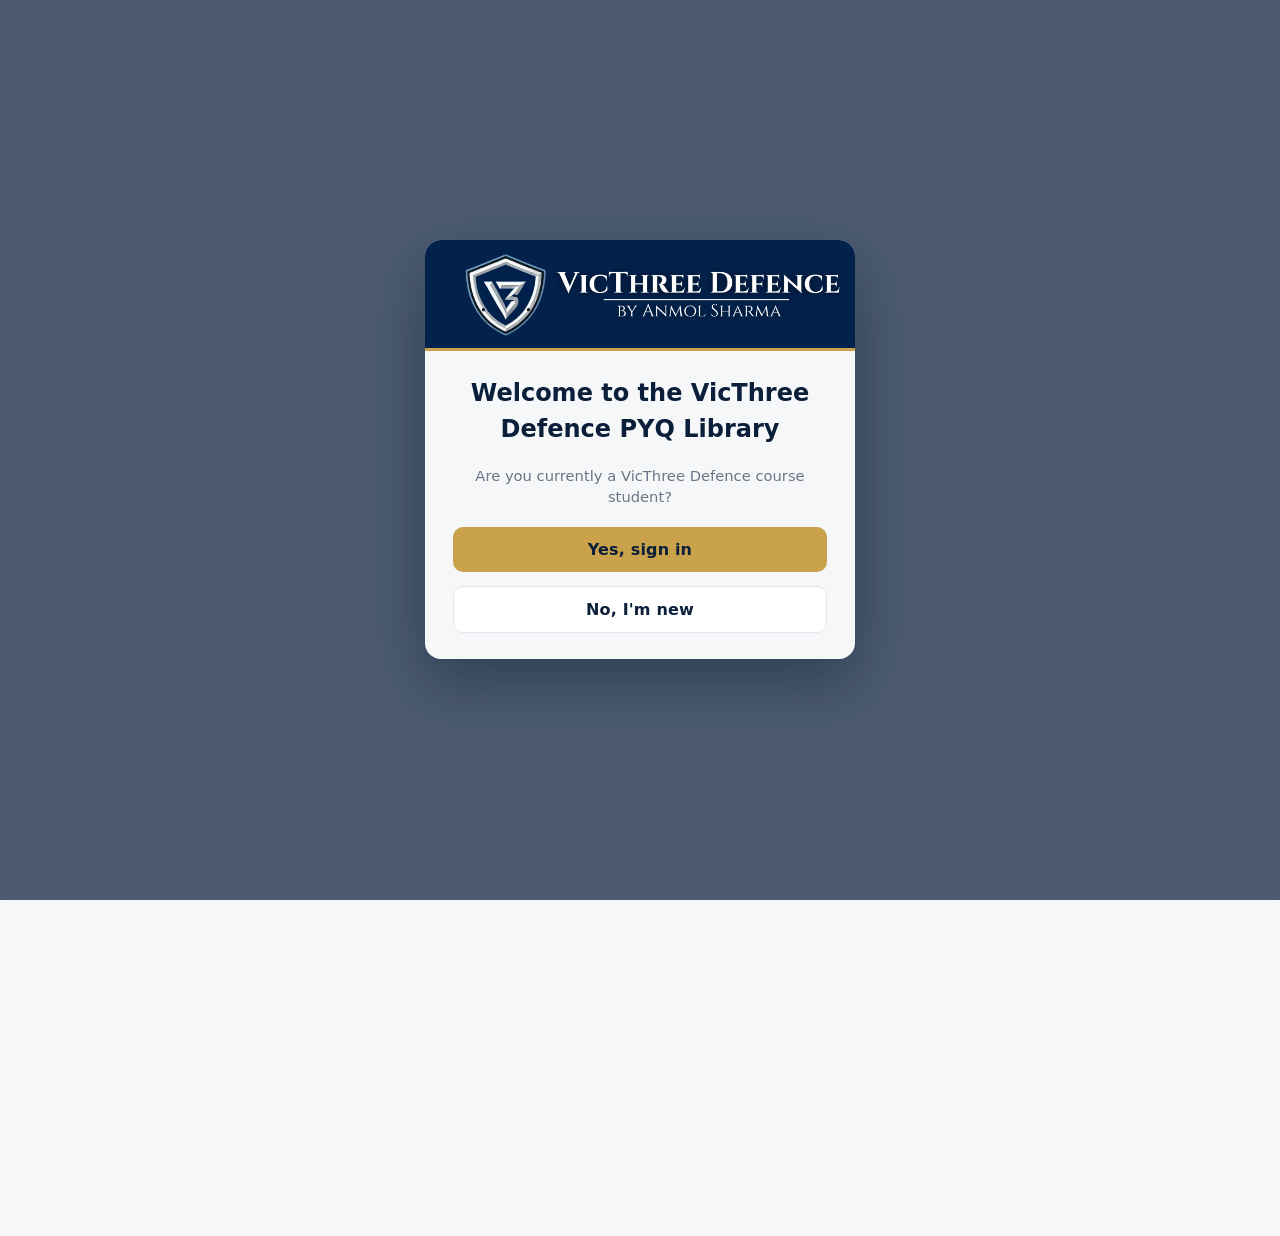
<file: docs/index.html>
<!DOCTYPE html>
<html lang="en">
<head>
<meta charset="utf-8">
<meta name="viewport" content="width=device-width, initial-scale=1">
<title>VicThree Defence — CDS PYQ Library</title>
<meta name="description" content="Browsable library of CDS Previous Year Questions, organised subject-wise and topic-wise. By Anmol Sharma.">
<link rel="stylesheet" href="css/styles.css?v=25">
<script src="js/config.js?v=25"></script>
<script src="js/auth.js?v=25"></script>
<link rel="manifest" href="manifest.webmanifest">
<meta name="theme-color" content="#0B1F3A">
<link rel="apple-touch-icon" href="assets/icon-180.png?v=25">
<link rel="icon" type="image/png" sizes="192x192" href="assets/icon-192.png?v=25">
</head>
<body>
<header class="header">
  <div class="banner-wrap"><img id="banner" class="banner" alt="VicThree Defence"></div>
  <div class="brand">
    <div class="v3"><span class="badge">V3</span>
      <div><h1>VicThree Defence</h1><div class="by">by Anmol Sharma</div></div>
    </div>
    <div class="sub">CDS Previous Year Questions</div>
  </div>
</header>

<main class="wrap">
  <section class="cta">
    <span class="cta-text">Serious about CDS? Train with Anmol Sharma, <br class="m-br">All India Rank 32, UPSC CDS. Join the journey:</span>
    <nav class="cta-social">
      <a href="https://youtube.com/@victhreedefence" target="_blank" rel="noopener" aria-label="YouTube"><svg viewBox="0 0 24 24" width="27" height="27" fill="currentColor"><path d="M23 7.5a3 3 0 0 0-2.1-2.1C19 4.9 12 4.9 12 4.9s-7 0-8.9.5A3 3 0 0 0 1 7.5 31 31 0 0 0 .5 12 31 31 0 0 0 1 16.5a3 3 0 0 0 2.1 2.1c1.9.5 8.9.5 8.9.5s7 0 8.9-.5A3 3 0 0 0 23 16.5 31 31 0 0 0 23.5 12 31 31 0 0 0 23 7.5zM9.8 15.3V8.7l5.7 3.3-5.7 3.3z"/></svg></a>
      <a href="https://www.instagram.com/victhreedefence" target="_blank" rel="noopener" aria-label="Instagram"><svg viewBox="0 0 24 24" width="27" height="27" fill="none" stroke="currentColor" stroke-width="2"><rect x="3" y="3" width="18" height="18" rx="5"/><circle cx="12" cy="12" r="4"/><circle cx="17.5" cy="6.5" r="1.3" fill="currentColor" stroke="none"/></svg></a>
      <a href="https://t.me/anmolxsharma" target="_blank" rel="noopener" aria-label="Telegram"><svg viewBox="0 0 24 24" width="27" height="27" fill="currentColor"><path d="M9.8 16.2l-.35 3.9c.5 0 .72-.22.98-.48l2.36-2.26 4.9 3.58c.9.5 1.54.24 1.78-.83l3.23-15.13c.32-1.34-.48-1.86-1.35-1.54L1.15 9.3C-.16 9.82-.14 10.56.93 10.9l5.02 1.56L17.9 5.1c.55-.36 1.05-.16.64.2L9.8 16.2z"/></svg></a>
    </nav>
  </section>
  <div id="hub"><div class="loading">Loading…</div></div>
</main>

<footer>
  <p class="join-label">Join the Journey</p>
  <nav class="foot-social">
    <a href="https://youtube.com/@victhreedefence" target="_blank" rel="noopener" aria-label="YouTube"><svg viewBox="0 0 24 24" width="26" height="26" fill="currentColor"><path d="M23 7.5a3 3 0 0 0-2.1-2.1C19 4.9 12 4.9 12 4.9s-7 0-8.9.5A3 3 0 0 0 1 7.5 31 31 0 0 0 .5 12 31 31 0 0 0 1 16.5a3 3 0 0 0 2.1 2.1c1.9.5 8.9.5 8.9.5s7 0 8.9-.5A3 3 0 0 0 23 16.5 31 31 0 0 0 23.5 12 31 31 0 0 0 23 7.5zM9.8 15.3V8.7l5.7 3.3-5.7 3.3z"/></svg></a>
    <a href="https://www.instagram.com/victhreedefence" target="_blank" rel="noopener" aria-label="Instagram"><svg viewBox="0 0 24 24" width="26" height="26" fill="none" stroke="currentColor" stroke-width="2"><rect x="3" y="3" width="18" height="18" rx="5"/><circle cx="12" cy="12" r="4"/><circle cx="17.5" cy="6.5" r="1.3" fill="currentColor" stroke="none"/></svg></a>
    <a href="https://t.me/anmolxsharma" target="_blank" rel="noopener" aria-label="Telegram"><svg viewBox="0 0 24 24" width="26" height="26" fill="currentColor"><path d="M9.8 16.2l-.35 3.9c.5 0 .72-.22.98-.48l2.36-2.26 4.9 3.58c.9.5 1.54.24 1.78-.83l3.23-15.13c.32-1.34-.48-1.86-1.35-1.54L1.15 9.3C-.16 9.82-.14 10.56.93 10.9l5.02 1.56L17.9 5.1c.55-.36 1.05-.16.64.2L9.8 16.2z"/></svg></a>
  </nav>
  <span class="gold">VicThree Defence</span> by Anmol Sharma · CDS PYQ Library ·
  Answers are previous-year public knowledge, graded in your browser.
</footer>

<script src="js/data.js?v=25"></script>
<script src="js/home.js?v=25"></script>
</body>
</html>
</file>
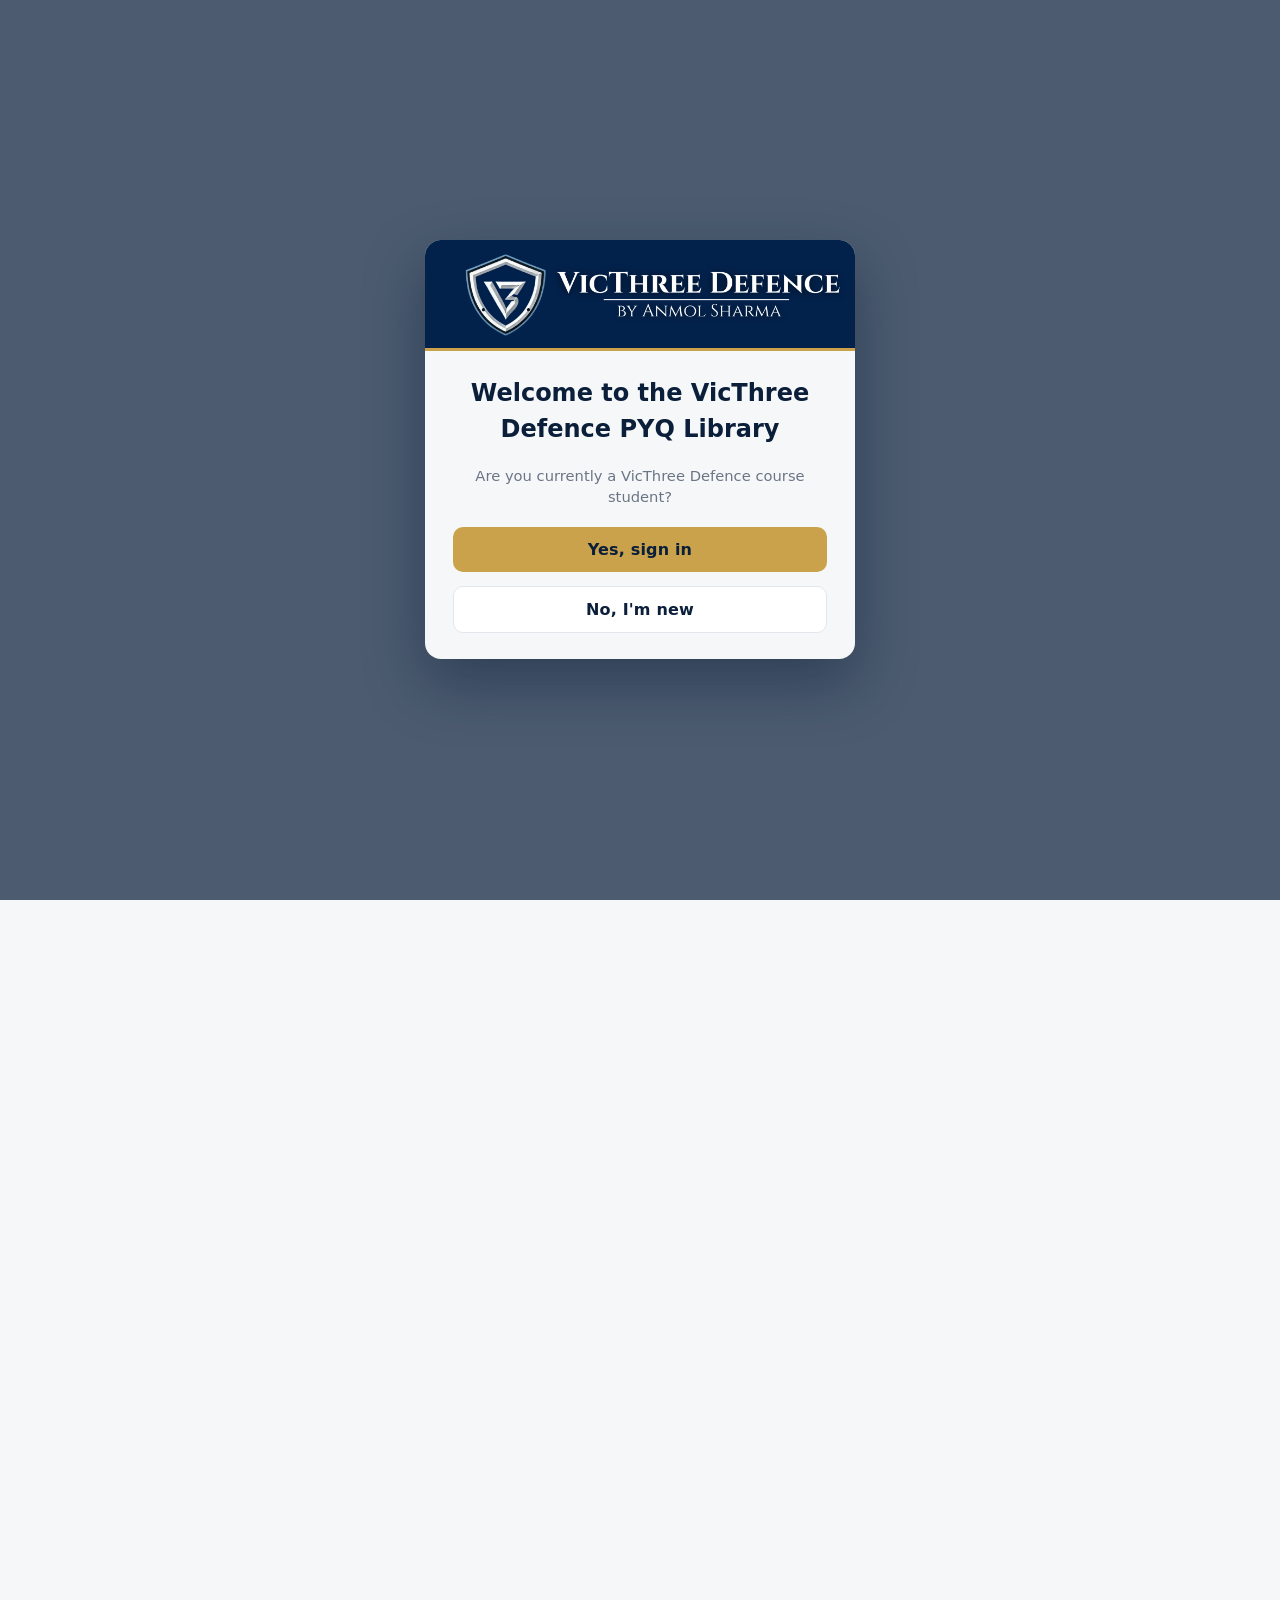
<file: docs/browse.html>
<!DOCTYPE html>
<html lang="en">
<head>
<meta charset="utf-8">
<meta name="viewport" content="width=device-width, initial-scale=1">
<title>Browse — VicThree Defence CDS PYQ Library</title>
<meta name="description" content="Browse CDS Previous Year Questions by topic, subtopic and year. By Anmol Sharma.">
<link rel="stylesheet" href="css/styles.css?v=25">
<script src="js/config.js?v=25"></script>
<script src="js/auth.js?v=25"></script>
<link rel="manifest" href="manifest.webmanifest">
<meta name="theme-color" content="#0B1F3A">
<link rel="apple-touch-icon" href="assets/icon-180.png?v=25">
<link rel="icon" type="image/png" sizes="192x192" href="assets/icon-192.png?v=25">
</head>
<body>
<header class="header">
  <div class="banner-wrap"><img id="banner" class="banner" alt="VicThree Defence"></div>
  <div class="brand">
    <div class="v3"><span class="badge">V3</span>
      <div><h1>VicThree Defence</h1><div class="by">by Anmol Sharma</div></div>
    </div>
    <div class="sub">CDS Previous Year Questions</div>
  </div>
</header>

<main class="wrap">
  <section class="cta">
    <span class="cta-text">Serious about CDS? Train with Anmol Sharma, <br class="m-br">All India Rank 32, UPSC CDS. Join the journey:</span>
    <nav class="cta-social">
      <a href="https://youtube.com/@victhreedefence" target="_blank" rel="noopener" aria-label="YouTube"><svg viewBox="0 0 24 24" width="27" height="27" fill="currentColor"><path d="M23 7.5a3 3 0 0 0-2.1-2.1C19 4.9 12 4.9 12 4.9s-7 0-8.9.5A3 3 0 0 0 1 7.5 31 31 0 0 0 .5 12 31 31 0 0 0 1 16.5a3 3 0 0 0 2.1 2.1c1.9.5 8.9.5 8.9.5s7 0 8.9-.5A3 3 0 0 0 23 16.5 31 31 0 0 0 23.5 12 31 31 0 0 0 23 7.5zM9.8 15.3V8.7l5.7 3.3-5.7 3.3z"/></svg></a>
      <a href="https://www.instagram.com/victhreedefence" target="_blank" rel="noopener" aria-label="Instagram"><svg viewBox="0 0 24 24" width="27" height="27" fill="none" stroke="currentColor" stroke-width="2"><rect x="3" y="3" width="18" height="18" rx="5"/><circle cx="12" cy="12" r="4"/><circle cx="17.5" cy="6.5" r="1.3" fill="currentColor" stroke="none"/></svg></a>
      <a href="https://t.me/anmolxsharma" target="_blank" rel="noopener" aria-label="Telegram"><svg viewBox="0 0 24 24" width="27" height="27" fill="currentColor"><path d="M9.8 16.2l-.35 3.9c.5 0 .72-.22.98-.48l2.36-2.26 4.9 3.58c.9.5 1.54.24 1.78-.83l3.23-15.13c.32-1.34-.48-1.86-1.35-1.54L1.15 9.3C-.16 9.82-.14 10.56.93 10.9l5.02 1.56L17.9 5.1c.55-.36 1.05-.16.64.2L9.8 16.2z"/></svg></a>
    </nav>
  </section>
  <div class="subjecthead" id="subjecthead"></div>

  <section class="filters" aria-label="Filters">
    <div class="row cols">
      <div class="field" id="field-subject">
        <label for="f-subject">Subject</label>
        <select id="f-subject"></select>
      </div>
      <div class="field">
        <label for="f-topic">Topic</label>
        <select id="f-topic"></select>
      </div>
      <div class="field">
        <label for="f-subtopic">Subtopic</label>
        <select id="f-subtopic"></select>
      </div>
      <div class="field">
        <label for="f-paper">Year / Paper</label>
        <select id="f-paper"></select>
      </div>
      <div class="field">
        <label for="f-sort">Sort</label>
        <select id="f-sort">
          <option value="year-desc">Year — newest first</option>
          <option value="year-asc">Year — oldest first</option>
          <option value="topic">Topic (A–Z)</option>
        </select>
      </div>
    </div>
    <div class="field">
      <label for="f-search">Search question text</label>
      <input id="f-search" type="search" placeholder="e.g. monsoon, Mauryan, Gulf Stream…">
    </div>
    <div class="actions">
      <span class="result-count" id="rcount"></span>
      <label class="bm-filter"><input type="checkbox" id="f-bookmarked"> ★ Bookmarked only</label>
      <button class="btn ghost" id="f-reset">Reset filters</button>
    </div>
  </section>

  <div id="results"><div class="loading">Loading questions…</div></div>
</main>

<footer>
  <p class="join-label">Join the Journey</p>
  <nav class="foot-social">
    <a href="https://youtube.com/@victhreedefence" target="_blank" rel="noopener" aria-label="YouTube"><svg viewBox="0 0 24 24" width="26" height="26" fill="currentColor"><path d="M23 7.5a3 3 0 0 0-2.1-2.1C19 4.9 12 4.9 12 4.9s-7 0-8.9.5A3 3 0 0 0 1 7.5 31 31 0 0 0 .5 12 31 31 0 0 0 1 16.5a3 3 0 0 0 2.1 2.1c1.9.5 8.9.5 8.9.5s7 0 8.9-.5A3 3 0 0 0 23 16.5 31 31 0 0 0 23.5 12 31 31 0 0 0 23 7.5zM9.8 15.3V8.7l5.7 3.3-5.7 3.3z"/></svg></a>
    <a href="https://www.instagram.com/victhreedefence" target="_blank" rel="noopener" aria-label="Instagram"><svg viewBox="0 0 24 24" width="26" height="26" fill="none" stroke="currentColor" stroke-width="2"><rect x="3" y="3" width="18" height="18" rx="5"/><circle cx="12" cy="12" r="4"/><circle cx="17.5" cy="6.5" r="1.3" fill="currentColor" stroke="none"/></svg></a>
    <a href="https://t.me/anmolxsharma" target="_blank" rel="noopener" aria-label="Telegram"><svg viewBox="0 0 24 24" width="26" height="26" fill="currentColor"><path d="M9.8 16.2l-.35 3.9c.5 0 .72-.22.98-.48l2.36-2.26 4.9 3.58c.9.5 1.54.24 1.78-.83l3.23-15.13c.32-1.34-.48-1.86-1.35-1.54L1.15 9.3C-.16 9.82-.14 10.56.93 10.9l5.02 1.56L17.9 5.1c.55-.36 1.05-.16.64.2L9.8 16.2z"/></svg></a>
  </nav>
  <span class="gold">VicThree Defence</span> by Anmol Sharma · CDS PYQ Library ·
  Answers are previous-year public knowledge, graded in your browser.
</footer>

<script src="js/data.js?v=25"></script>
<script src="js/browse.js?v=25"></script>
</body>
</html>
</file>
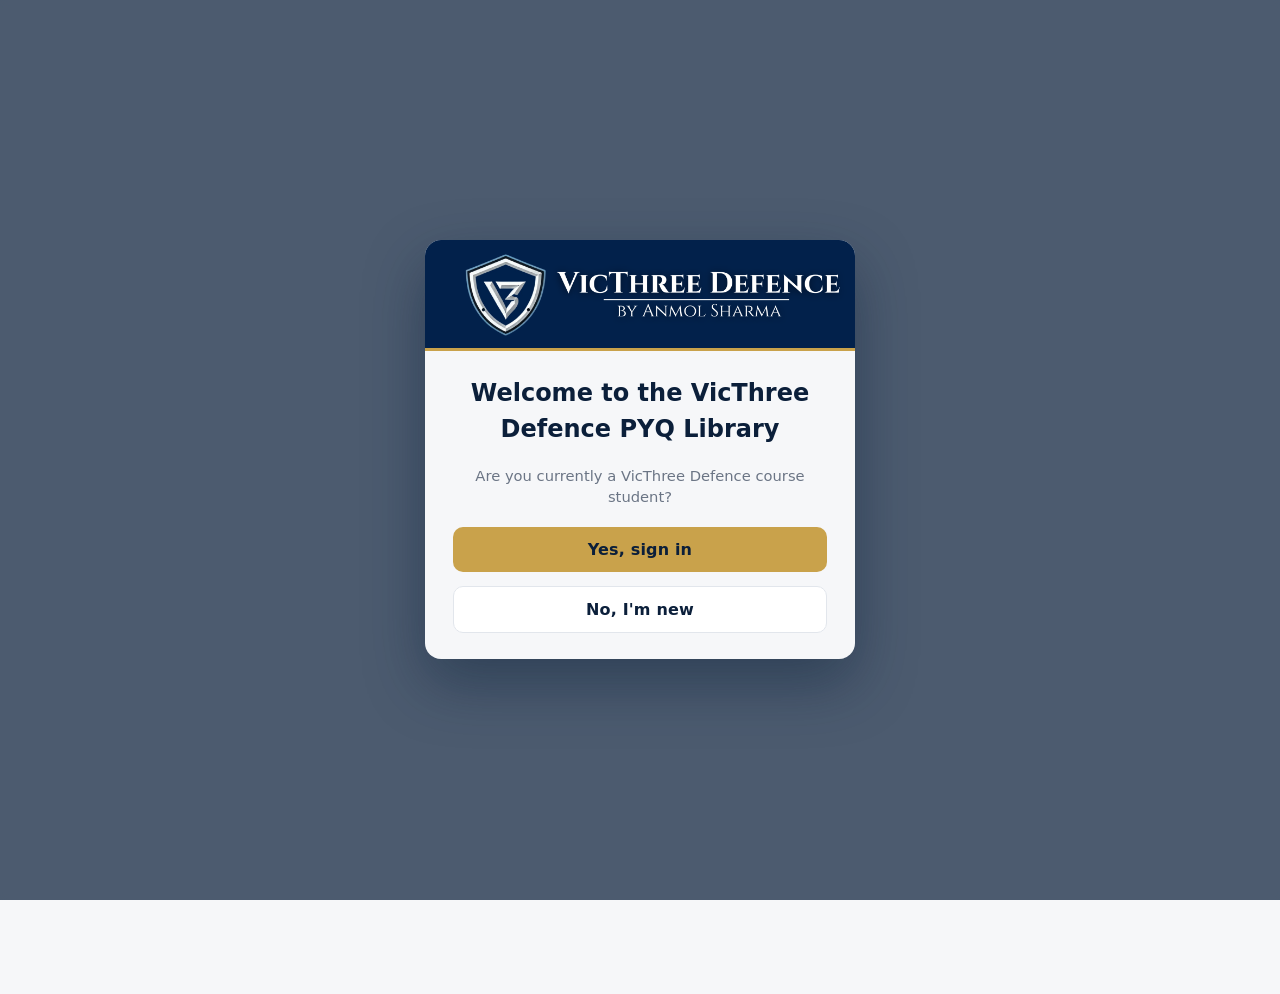
<file: docs/quiz.html>
<!DOCTYPE html>
<html lang="en">
<head>
<meta charset="utf-8">
<meta name="viewport" content="width=device-width, initial-scale=1">
<title>Random 50 Quiz — VicThree Defence CDS PYQ</title>
<meta name="description" content="A random 50-question CDS practice quiz drawn from the entire PYQ pool. By Anmol Sharma.">
<link rel="stylesheet" href="css/styles.css?v=25">
<script src="js/config.js?v=25"></script>
<script src="js/auth.js?v=25"></script>
<link rel="manifest" href="manifest.webmanifest">
<meta name="theme-color" content="#0B1F3A">
<link rel="apple-touch-icon" href="assets/icon-180.png?v=25">
<link rel="icon" type="image/png" sizes="192x192" href="assets/icon-192.png?v=25">
</head>
<body>
<header class="header">
  <div class="banner-wrap"><img id="banner" class="banner" alt="VicThree Defence"></div>
  <div class="brand">
    <div class="v3"><span class="badge">V3</span>
      <div><h1>VicThree Defence</h1><div class="by">by Anmol Sharma</div></div>
    </div>
    <div class="sub">CDS Previous Year Questions</div>
  </div>
</header>

<main class="wrap">
  <section class="cta">
    <span class="cta-text">Serious about CDS? Train with Anmol Sharma, <br class="m-br">All India Rank 32, UPSC CDS. Join the journey:</span>
    <nav class="cta-social">
      <a href="https://youtube.com/@victhreedefence" target="_blank" rel="noopener" aria-label="YouTube"><svg viewBox="0 0 24 24" width="27" height="27" fill="currentColor"><path d="M23 7.5a3 3 0 0 0-2.1-2.1C19 4.9 12 4.9 12 4.9s-7 0-8.9.5A3 3 0 0 0 1 7.5 31 31 0 0 0 .5 12 31 31 0 0 0 1 16.5a3 3 0 0 0 2.1 2.1c1.9.5 8.9.5 8.9.5s7 0 8.9-.5A3 3 0 0 0 23 16.5 31 31 0 0 0 23.5 12 31 31 0 0 0 23 7.5zM9.8 15.3V8.7l5.7 3.3-5.7 3.3z"/></svg></a>
      <a href="https://www.instagram.com/victhreedefence" target="_blank" rel="noopener" aria-label="Instagram"><svg viewBox="0 0 24 24" width="27" height="27" fill="none" stroke="currentColor" stroke-width="2"><rect x="3" y="3" width="18" height="18" rx="5"/><circle cx="12" cy="12" r="4"/><circle cx="17.5" cy="6.5" r="1.3" fill="currentColor" stroke="none"/></svg></a>
      <a href="https://t.me/anmolxsharma" target="_blank" rel="noopener" aria-label="Telegram"><svg viewBox="0 0 24 24" width="27" height="27" fill="currentColor"><path d="M9.8 16.2l-.35 3.9c.5 0 .72-.22.98-.48l2.36-2.26 4.9 3.58c.9.5 1.54.24 1.78-.83l3.23-15.13c.32-1.34-.48-1.86-1.35-1.54L1.15 9.3C-.16 9.82-.14 10.56.93 10.9l5.02 1.56L17.9 5.1c.55-.36 1.05-.16.64.2L9.8 16.2z"/></svg></a>
    </nav>
  </section>
  <div id="quiz"><div class="loading">Loading question pool…</div></div>
</main>

<footer>
  <p class="join-label">Join the Journey</p>
  <nav class="foot-social">
    <a href="https://youtube.com/@victhreedefence" target="_blank" rel="noopener" aria-label="YouTube"><svg viewBox="0 0 24 24" width="26" height="26" fill="currentColor"><path d="M23 7.5a3 3 0 0 0-2.1-2.1C19 4.9 12 4.9 12 4.9s-7 0-8.9.5A3 3 0 0 0 1 7.5 31 31 0 0 0 .5 12 31 31 0 0 0 1 16.5a3 3 0 0 0 2.1 2.1c1.9.5 8.9.5 8.9.5s7 0 8.9-.5A3 3 0 0 0 23 16.5 31 31 0 0 0 23.5 12 31 31 0 0 0 23 7.5zM9.8 15.3V8.7l5.7 3.3-5.7 3.3z"/></svg></a>
    <a href="https://www.instagram.com/victhreedefence" target="_blank" rel="noopener" aria-label="Instagram"><svg viewBox="0 0 24 24" width="26" height="26" fill="none" stroke="currentColor" stroke-width="2"><rect x="3" y="3" width="18" height="18" rx="5"/><circle cx="12" cy="12" r="4"/><circle cx="17.5" cy="6.5" r="1.3" fill="currentColor" stroke="none"/></svg></a>
    <a href="https://t.me/anmolxsharma" target="_blank" rel="noopener" aria-label="Telegram"><svg viewBox="0 0 24 24" width="26" height="26" fill="currentColor"><path d="M9.8 16.2l-.35 3.9c.5 0 .72-.22.98-.48l2.36-2.26 4.9 3.58c.9.5 1.54.24 1.78-.83l3.23-15.13c.32-1.34-.48-1.86-1.35-1.54L1.15 9.3C-.16 9.82-.14 10.56.93 10.9l5.02 1.56L17.9 5.1c.55-.36 1.05-.16.64.2L9.8 16.2z"/></svg></a>
  </nav>
  <span class="gold">VicThree Defence</span> by Anmol Sharma · CDS PYQ Library ·
  Untimed practice — relax and learn.
</footer>

<script src="js/data.js?v=25"></script>
<script src="js/quiz.js?v=25"></script>
</body>
</html>
</file>
<file: docs/css/styles.css>
/* VicThree Defence — PYQ Library. Navy #0B1F3A / Gold #C9A24B. Mobile-first. */
:root{
  --navy:#0B1F3A; --navy-2:#11294b; --navy-3:#17345e;
  --gold:#C9A24B; --gold-soft:#e3c987; --gold-dim:#9c7d39;
  --ink:#1b2430; --paper:#f6f7f9; --card:#ffffff; --line:#e2e6ec;
  --muted:#6b7585; --good:#1f8b4c; --good-bg:#e8f6ee; --bad:#c0392b; --bad-bg:#fcebe9;
  --shadow:0 1px 3px rgba(11,31,58,.08),0 4px 16px rgba(11,31,58,.06);
  --radius:14px;
}
*{box-sizing:border-box}
html{-webkit-text-size-adjust:100%}
body{
  margin:0;font-family:'Segoe UI',system-ui,-apple-system,Roboto,Arial,sans-serif;
  color:var(--ink);background:var(--paper);line-height:1.5;font-size:16px;
}
a{color:var(--navy-3)}
img{max-width:100%;display:block}

/* ---------- Header / banner ---------- */
.header{background:linear-gradient(135deg,var(--navy),var(--navy-3));color:#fff;border-bottom:3px solid var(--gold)}
.banner-wrap{max-width:980px;margin:0 auto}
.banner{width:100%;max-height:260px;object-fit:cover;display:none}
.banner.show{display:block}
.brand{padding:18px 16px 14px;text-align:center}
.brand .v3{display:inline-flex;align-items:center;gap:10px;justify-content:center}
.brand .badge{
  width:38px;height:38px;border-radius:9px;border:2px solid var(--gold);
  display:flex;align-items:center;justify-content:center;font-weight:800;color:var(--gold);
  font-size:15px;letter-spacing:.5px;background:rgba(201,162,75,.08)
}
.brand h1{margin:0;font-size:20px;letter-spacing:.3px}
.brand .by{color:var(--gold-soft);font-size:13px;margin-top:2px;font-weight:600}
.brand .sub{
  color:#fff;font-family:Georgia,'Times New Roman',serif;font-weight:700;
  text-transform:uppercase;letter-spacing:1px;line-height:1.15;
  font-size:clamp(26px,7.5vw,44px);margin-top:10px
}
/* when the banner image is present it already carries the logo + name — hide the duplicate text block */
.header.has-banner .brand{padding:8px 16px 10px}
.header.has-banner .brand .v3{display:none}

/* ---------- Nav ---------- */
.nav{display:flex;gap:8px;justify-content:center;padding:0 12px 14px;flex-wrap:wrap}
.nav a{
  text-decoration:none;color:#dfe7f2;font-weight:600;font-size:14px;
  padding:8px 16px;border-radius:999px;border:1px solid rgba(255,255,255,.18)
}
.nav a.active{background:var(--gold);color:var(--navy);border-color:var(--gold)}

/* ---------- Layout ---------- */
.wrap{max-width:980px;margin:0 auto;padding:14px 12px 60px}
.stats{
  text-align:center;color:var(--muted);font-size:13px;margin:2px 0 14px;font-weight:600
}
.stats b{color:var(--navy)}

/* ---------- Home hub ---------- */
.hub-grid{display:grid;gap:10px}
#hub{display:flex;flex-direction:column;gap:10px}
.subj-grid{display:grid;grid-template-columns:1fr 1fr;gap:10px}
.subj-tile{
  display:flex;flex-direction:column;align-items:center;justify-content:center;gap:10px;
  min-height:130px;padding:22px 12px;text-decoration:none;color:var(--navy);
  background:var(--card);border:1px solid var(--line);border-radius:var(--radius);box-shadow:var(--shadow);
  transition:transform .12s,border-color .12s,box-shadow .12s
}
.subj-tile:hover{transform:translateY(-2px);border-color:var(--gold);box-shadow:0 6px 22px rgba(11,31,58,.12)}
.subj-ico{font-size:42px;line-height:1}
.subj-name{font-weight:800;font-size:17px;text-align:center}
@media(min-width:680px){ .subj-grid{grid-template-columns:repeat(3,1fr)} }
.hub-card{
  display:flex;align-items:center;gap:14px;background:var(--card);border:1px solid var(--line);
  border-radius:var(--radius);padding:16px;text-decoration:none;color:var(--ink);box-shadow:var(--shadow);
  transition:transform .12s,border-color .12s,box-shadow .12s
}
.hub-card:hover{transform:translateY(-2px);border-color:var(--gold);box-shadow:0 6px 22px rgba(11,31,58,.12)}
.hub-ico{font-size:28px;line-height:1;flex:0 0 auto;width:46px;height:46px;display:flex;
  align-items:center;justify-content:center;background:var(--paper);border-radius:12px}
.hub-body{flex:1 1 auto;min-width:0}
.hub-title{font-weight:800;font-size:17px;color:var(--navy)}
.hub-sub{font-size:13px;color:var(--muted);margin-top:3px}
.hub-sub b{color:var(--navy)}
.hub-go{font-size:26px;color:var(--gold);font-weight:800;flex:0 0 auto;line-height:1}
.hub-card.accent{background:linear-gradient(135deg,var(--navy),var(--navy-3));border-color:var(--navy-3)}
.hub-card.accent .hub-title{color:#fff}
.hub-card.accent .hub-sub,.hub-card.accent .hub-sub b{color:#dfe7f2}
.hub-card.accent .hub-ico{background:rgba(255,255,255,.1)}
.hub-card.accent .hub-go{color:var(--gold-soft)}
@media(min-width:680px){ .hub-grid{grid-template-columns:1fr 1fr} .hub-card.wide{grid-column:1 / -1} }

/* ---------- Subject header (scoped browse) ---------- */
.subjecthead{margin:2px 0 12px}
.back{display:inline-block;text-decoration:none;color:var(--muted);font-weight:700;font-size:13px;margin-bottom:8px}
.back:hover{color:var(--navy)}
.sh-row{display:flex;align-items:center;justify-content:space-between;gap:12px;flex-wrap:wrap}
.sh-title{margin:0;font-size:22px;color:var(--navy)}
.sh-count{font-size:13px;color:var(--muted);font-weight:700}
.btn.quizbtn{text-decoration:none;display:inline-block;font-size:16px;padding:12px 24px;border-radius:12px}
.quiz-cta{text-align:center;margin:12px 0 6px}
.quiz-intro .back{margin-bottom:12px}

/* ---------- Filters ---------- */
.filters{
  background:var(--card);border:1px solid var(--line);border-radius:var(--radius);
  box-shadow:var(--shadow);padding:12px;display:grid;gap:10px;margin-bottom:14px
}
.filters .row{display:grid;gap:10px}
.field{display:flex;flex-direction:column;gap:4px}
.field label{font-size:11px;text-transform:uppercase;letter-spacing:.6px;color:var(--muted);font-weight:700}
select,input[type=search],button{font-family:inherit;font-size:15px}
select,input[type=search]{
  width:100%;padding:10px 12px;border:1px solid var(--line);border-radius:10px;background:#fff;color:var(--ink);
  appearance:none;-webkit-appearance:none
}
select:focus,input:focus{outline:2px solid var(--gold);border-color:var(--gold)}
.filters .actions{display:flex;gap:8px;align-items:center;justify-content:space-between;flex-wrap:wrap}
.btn{
  cursor:pointer;border:none;border-radius:10px;padding:10px 16px;font-weight:700;font-size:14px;
  background:var(--gold);color:var(--navy);transition:filter .12s
}
.btn:hover{filter:brightness(1.05)}
.btn.ghost{background:transparent;color:var(--navy);border:1px solid var(--line)}
.btn.block{width:100%;padding:14px;font-size:16px}
.result-count{font-size:13px;color:var(--muted);font-weight:700}

/* ---------- Question card ---------- */
.qcard{
  background:var(--card);border:1px solid var(--line);border-radius:var(--radius);
  box-shadow:var(--shadow);padding:14px 14px 12px;margin-bottom:12px
}
.qtop{display:flex;justify-content:space-between;align-items:center;gap:8px;margin-bottom:8px;flex-wrap:wrap}
.tag{
  display:inline-flex;align-items:center;gap:6px;background:var(--gold);color:var(--navy);
  font-weight:800;font-size:12px;padding:4px 10px;border-radius:999px;letter-spacing:.2px
}
.tag.topic{background:rgba(11,31,58,.06);color:var(--navy)}
.tag.warn{background:#fdecec;color:#9a2a2a;border:1px solid #f3c0c0}
.qmeta{display:flex;gap:6px;flex-wrap:wrap}
.qstem{font-weight:600;margin:2px 0 8px}
.qnum{color:var(--gold-dim);font-weight:800;margin-right:4px}
.subs{margin:0 0 10px;padding:0;list-style:none;display:grid;gap:3px}
.subs li{font-size:14.5px;color:#33414f;padding-left:2px}
.opts{display:grid;gap:6px;margin:0 0 10px}
.opt{
  display:flex;gap:8px;align-items:flex-start;padding:8px 10px;border:1px solid var(--line);
  border-radius:10px;font-size:15px;background:#fff
}
.opt .ol{font-weight:800;color:var(--navy-3);min-width:18px}
.opt.correct{background:var(--good-bg);border-color:#bfe3cd}
.opt.correct .ol{color:var(--good)}
.opt.chosen-wrong{background:var(--bad-bg);border-color:#f2c9c4}
.opt.chosen-wrong .ol{color:var(--bad)}
.opt.clickable{cursor:pointer;transition:background .12s,border-color .12s}
.opt.clickable:hover{background:var(--paper);border-color:var(--gold-soft)}
.qcard.answered .opt.clickable{cursor:default}
.qcard.answered .opt:hover{background:#fff;border-color:var(--line)}
.qcard.answered .opt.correct,.qcard.answered .opt.correct:hover{background:var(--good-bg);border-color:#bfe3cd}
.qcard.answered .opt.chosen-wrong,.qcard.answered .opt.chosen-wrong:hover{background:var(--bad-bg);border-color:#f2c9c4}
.reveal .ans.wrong{color:var(--bad)}
/* bookmarks + progress */
.bm{background:none;border:none;cursor:pointer;font-size:20px;line-height:1;color:var(--gold-dim);padding:0 2px}
.bm.on{color:var(--gold)}
.pbadge{font-size:11px;font-weight:800;padding:3px 8px;border-radius:999px}
.pbadge.ok{background:var(--good-bg);color:var(--good)}
.pbadge.bad{background:var(--bad-bg);color:var(--bad)}
.qcard.attempted{border-left:3px solid var(--line)}
.bm-filter{display:inline-flex;align-items:center;gap:5px;font-size:13px;font-weight:700;color:var(--navy);cursor:pointer}
.bm-filter input{accent-color:var(--gold)}
.reveal{border-top:1px dashed var(--line);padding-top:10px;margin-top:2px}
.reveal .ans{font-weight:800;color:var(--good);margin-bottom:4px}
.reveal .ans.none{color:var(--gold-dim)}
.expl{font-size:14.5px;color:#33414f}
.note{font-size:13px;color:var(--gold-dim);background:rgba(201,162,75,.1);padding:8px 10px;border-radius:8px;margin-top:8px}
.show-btn{margin-top:2px}

.empty{text-align:center;color:var(--muted);padding:40px 10px;font-weight:600}
.loading{text-align:center;color:var(--muted);padding:40px 10px}

/* ---------- Quiz ---------- */
.quiz-intro{background:var(--card);border:1px solid var(--line);border-radius:var(--radius);box-shadow:var(--shadow);padding:20px 16px;text-align:center;margin-bottom:14px}
.quiz-intro h2{margin:0 0 6px;color:var(--navy)}
.quiz-intro p{color:var(--muted);margin:0 0 14px;font-size:14px}
.quizbar{
  position:sticky;top:0;z-index:5;background:rgba(246,247,249,.95);backdrop-filter:blur(6px);
  display:flex;align-items:center;justify-content:space-between;gap:10px;
  padding:10px 12px;border:1px solid var(--line);border-radius:12px;margin-bottom:12px;box-shadow:var(--shadow)
}
.quizbar .prog{font-weight:700;font-size:14px;color:var(--navy)}
.quiz-opt{cursor:pointer}
.quiz-opt input{margin-right:8px;accent-color:var(--gold)}
.scorecard{
  background:linear-gradient(135deg,var(--navy),var(--navy-3));color:#fff;border-radius:var(--radius);
  padding:22px 16px;text-align:center;margin-bottom:14px;border:2px solid var(--gold)
}
.scorecard .big{font-size:42px;font-weight:800;color:var(--gold)}
.scorecard .pct{font-size:15px;color:#cdd8e8;margin-top:4px}
.scorecard .meta{font-size:13px;color:#aebbcf;margin-top:8px}

/* ---------- Tablet/desktop ---------- */
@media(min-width:640px){
  .brand h1{font-size:26px}
  .filters .row.cols{grid-template-columns:1fr 1fr}
  .filters .row.cols3{grid-template-columns:1fr 1fr 1fr}
  .banner{max-height:300px}
}
@media(min-width:860px){
  .filters .row.cols{grid-template-columns:1fr 1fr 1fr 1fr}
}
footer{text-align:center;color:var(--muted);font-size:12px;padding:18px 12px 30px}
footer .gold{color:var(--gold-dim);font-weight:700}

/* ---------- Social / mentorship CTA ---------- */
.cta{display:flex;align-items:center;justify-content:center;gap:12px;flex-wrap:wrap;text-align:center;
  background:linear-gradient(135deg,#0B1F3A,#12294b);color:#fff;border-radius:14px;padding:14px 18px;margin:16px 0}
.cta-text{font-size:15px;font-weight:600;color:#fff;line-height:1.4}
.cta-social{display:flex;gap:16px;align-items:center}
.cta-social a{color:#e0bd6a;display:inline-flex;line-height:0;transition:color .12s,transform .12s}
.cta-social a:hover{color:#fff;transform:translateY(-2px)}
.join-label{text-align:center;font-weight:800;color:#0B1F3A;font-size:16px;margin:26px 0 0}
.foot-social{display:flex;justify-content:center;gap:24px;margin:10px 0 6px}
.foot-social a{color:#0B1F3A;display:inline-flex;line-height:0;transition:color .12s,transform .12s}
.foot-social a:hover{color:#C9A24B;transform:translateY(-2px)}
.m-br{display:none}
@media(max-width:600px){.m-br{display:inline}}

/* ---- Welcome popup / lead capture ---- */
html.lead-open{overflow:hidden}
.lead-overlay{position:fixed;inset:0;z-index:1000;display:flex;align-items:flex-start;justify-content:center;padding:20px;
  overflow-y:auto;-webkit-overflow-scrolling:touch;
  background:rgba(11,31,58,.72);backdrop-filter:blur(4px);-webkit-backdrop-filter:blur(4px);
  animation:leadFade .25s ease both}
.lead-overlay.lead-closing{animation:leadFade .25s ease reverse both}
@keyframes leadFade{from{opacity:0}to{opacity:1}}
.lead-card{width:100%;max-width:430px;margin:auto;background:var(--paper);border-radius:16px;overflow:hidden;
  box-shadow:0 24px 60px rgba(11,31,58,.45);
  animation:leadPop .28s cubic-bezier(.2,.9,.3,1.2) both}
@keyframes leadPop{from{opacity:0;transform:translateY(14px) scale(.97)}to{opacity:1;transform:none}}
.lead-banner{background:var(--navy);border-bottom:3px solid var(--gold);padding:0;font-size:0;line-height:0}
.lead-banner img{display:block;width:100%;height:auto}
.lead-body{padding:24px 28px 26px}
.lead-title{font-size:clamp(1rem,4.6vw,1.5rem);text-align:center;color:var(--navy);margin:0 0 18px;white-space:nowrap}
.lead-form{display:flex;flex-direction:column;gap:13px}
.lead-field{display:flex;flex-direction:column;gap:5px}
.lead-field span{font-family:'Segoe UI',system-ui,-apple-system,Roboto,Arial,sans-serif;font-weight:700;font-size:.74rem;text-transform:uppercase;letter-spacing:.08em;color:var(--navy)}
.lead-field input{font-family:Georgia,'Times New Roman',serif;font-size:1rem;padding:11px 13px;border:1.5px solid var(--line);border-radius:9px;background:#fff;color:var(--ink);transition:border-color .15s,box-shadow .15s}
.lead-field input:focus{outline:none;border-color:var(--gold);box-shadow:0 0 0 3px rgba(201,162,75,.2)}
.lead-error{min-height:1em;margin:2px 0 0;color:var(--bad);font-size:.85rem;font-weight:600}
.lead-btn{margin-top:4px;background:var(--gold);color:var(--navy);font-family:'Segoe UI',system-ui,-apple-system,Roboto,Arial,sans-serif;font-weight:700;font-size:1rem;letter-spacing:.01em;border:none;padding:13px 18px;border-radius:10px;cursor:pointer;transition:background .15s,transform .1s}
.lead-btn:hover{background:#b58f34}
.lead-btn:active{transform:translateY(1px)}
.lead-btn:disabled{opacity:.7;cursor:default}
@media (max-width:480px){
  .lead-card{border-radius:14px}
  .lead-body{padding:20px 18px 20px}
}

/* ---- Personalised greeting (returning visitor, homepage) ---- */
.greet{max-width:640px;margin:26px auto 2px;padding:16px 22px;text-align:center;
  background:linear-gradient(135deg,#ffffff,#eef1f5);border:1px solid var(--line);
  border-radius:14px;box-shadow:0 6px 18px rgba(11,31,58,.06)}
.greet-big{margin:0;font-family:Georgia,'Times New Roman',serif;font-weight:700;color:var(--navy);
  font-size:clamp(1.12rem,4.4vw,1.5rem);line-height:1.28;text-wrap:balance}
.greet-name{color:var(--gold-dim)}
.greet-small{margin:5px 0 0;font-family:Georgia,'Times New Roman',serif;color:var(--muted);
  font-size:clamp(.92rem,3.2vw,1.02rem);line-height:1.45}
.greet-caret{display:inline-block;width:2px;height:1em;margin-left:2px;background:var(--gold-dim);
  vertical-align:-0.12em;animation:greetBlink .8s step-end infinite}
@keyframes greetBlink{50%{opacity:0}}

/* ---- Access gate (course / free / unregistered) ---- */
#vt-gate .lead-title{white-space:normal}
.v3-sub-line{text-align:center;color:var(--muted);font-size:.92rem;margin:0 0 16px;line-height:1.45}
.v3-choice{display:flex;flex-direction:column;gap:10px}
.v3-ghost{background:#fff;color:var(--navy);border:1.5px solid var(--line)}
.v3-ghost:hover{background:#f6f7f9}
.lead-note{text-align:center;font-size:.85rem;color:var(--muted);margin:14px 0 0}
.lead-note a{color:var(--navy);font-weight:700}
.link-btn{background:none;border:none;color:var(--navy);text-decoration:underline;text-underline-offset:3px;
  font:inherit;font-weight:700;cursor:pointer;padding:0}
.link-btn:hover{color:var(--gold-dim)}

/* signed-in / free status strip under the header */
.v3-strip{font-size:13px;text-align:center;padding:8px 14px;line-height:1.4;
  font-family:'Segoe UI',system-ui,-apple-system,Roboto,Arial,sans-serif}
.v3-strip.in{background:#eef1f5;color:var(--navy);border-bottom:1px solid var(--line)}
.v3-strip.free{background:#fff7e6;color:#6b5618;border-bottom:1px solid #f0e2bd}
.v3-msg{display:inline-block;max-width:760px}
.v3-link{background:none;border:none;color:var(--navy);font:inherit;font-weight:700;
  text-decoration:underline;text-underline-offset:2px;cursor:pointer;padding:0}
.v3-link:hover{color:var(--gold-dim)}

/* free-tier note on the browse header */
.free-note{margin:10px 0 0;padding:10px 14px;background:#fff7e6;border:1px solid #f0e2bd;border-radius:10px;
  color:#6b5618;font-size:13px;line-height:1.45}
.free-note a{color:var(--navy);font-weight:700;white-space:nowrap}

/* locked hub card + quiz lock screen */
.hub-card.locked{opacity:.96}
.hub-card.locked .hub-ico{filter:grayscale(.2)}
.quiz-intro.locked{text-align:center;max-width:560px;margin:0 auto;background:var(--card);
  border:1px solid var(--line);border-radius:var(--radius);box-shadow:var(--shadow);padding:26px 22px}
.quiz-intro.locked .back{display:inline-block;float:left}
.quiz-intro.locked .lock-ico{font-size:40px;margin:6px 0 4px}
.quiz-intro.locked h2{color:var(--navy);margin:0 0 8px}
.quiz-intro.locked p{color:var(--muted);line-height:1.55;margin:0 auto 16px;max-width:440px}
.quiz-signin{font-size:13px;color:var(--muted);margin-top:14px}
</file>
